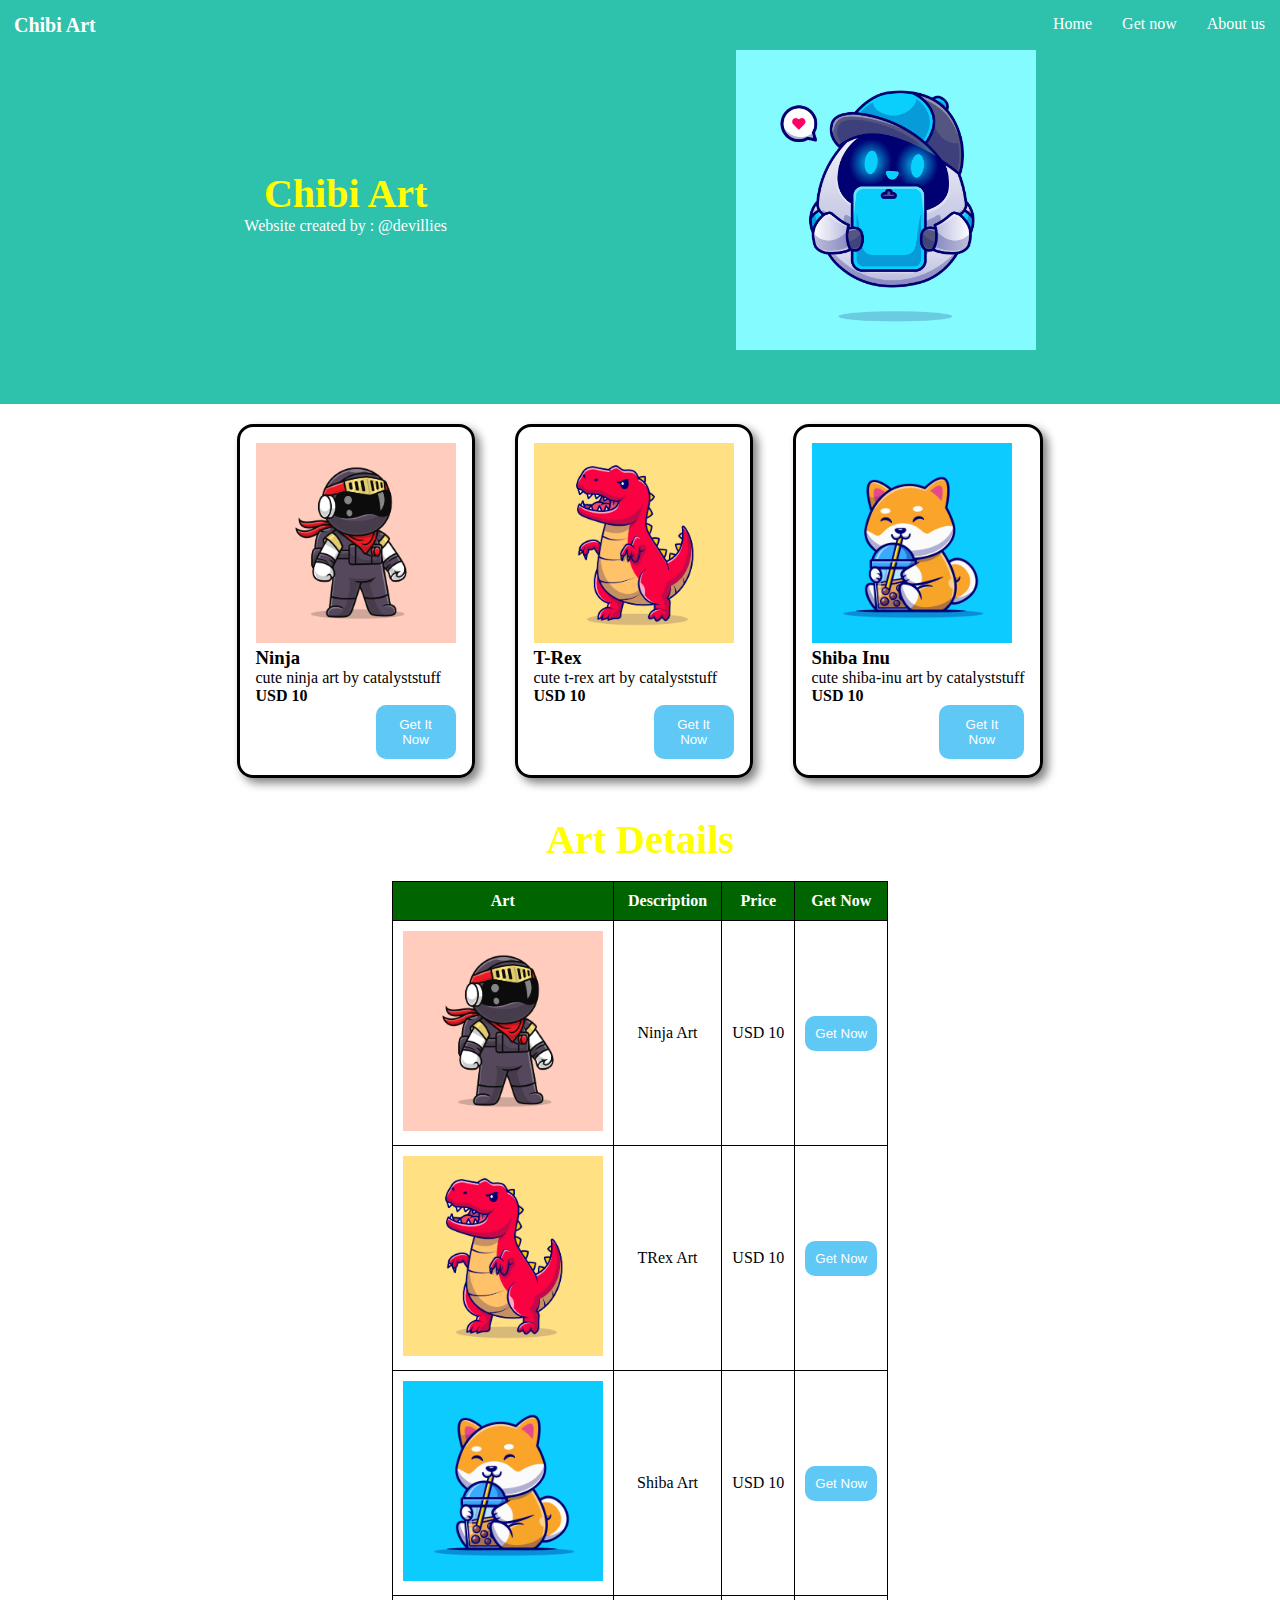
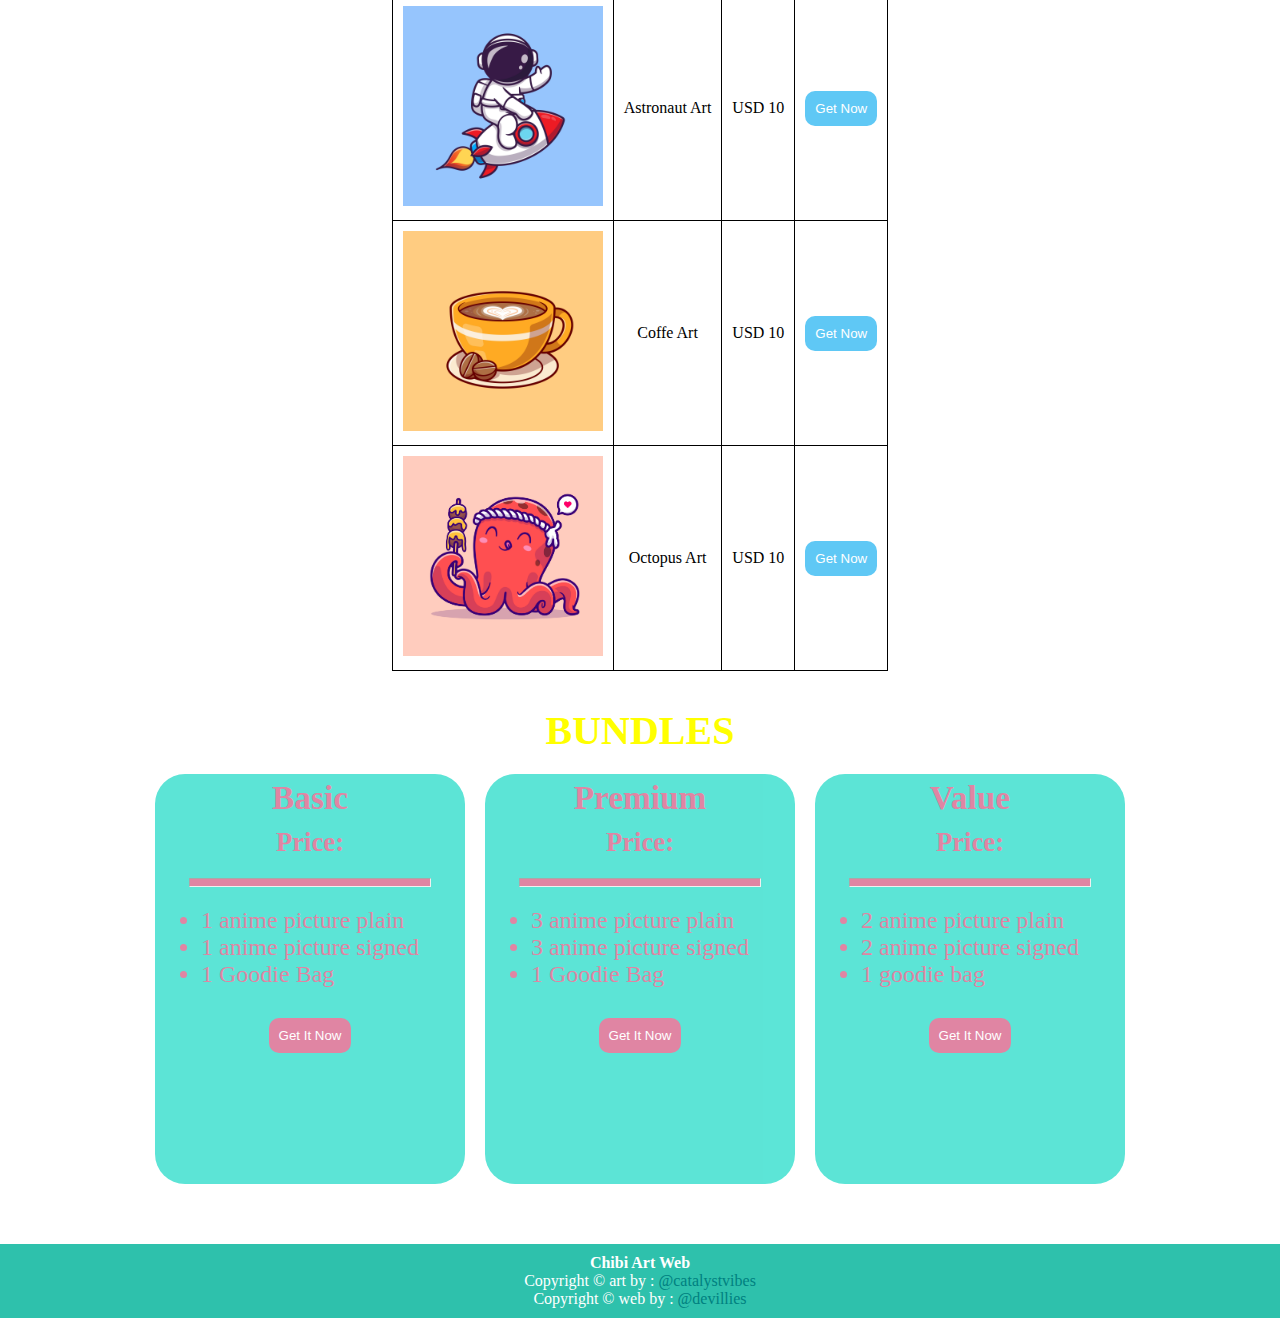
<file: index.html>
<!DOCTYPE html>
<html lang="en">

<head>
    <meta charset="UTF-8">
    <meta name="viewport" content="width=device-width, initial-scale=1.0">
    <link rel="stylesheet" type="text/css" href="./style.css">
    <title>Chibi Art</title>
</head>

<body>
    <header>
        <h1 class="header-title">Chibi Art</h1>
        <nav>
            <a href="/index.html">Home</a>
            <a href="/getimageform.html">Get now</a>
            <a href="/about.html">About us</a>

        </nav>

    </header>
    <main>
        <section class="jumbotron">
            <div>
                <h1>Chibi Art</h1>
                <h3>

                </h3>
                <p>Website created by : @devillies</p>
            </div>
            <div>
                <img src="./assets/5500_1_04.jpg" alt="illustration">
            </div>
        </section>

        <div class="main-container">
            <div class="package-container">
                <img src="./assets/9200_1_2_06.jpg" alt="">
                <h3>Ninja</h3>
                <p>cute ninja art by catalyststuff </p>
                <h4>USD 10</h4>
                <button class="left">Get It Now</button>

            </div>
            <div class="package-container">
                <img src="./assets/31641097_6200_8_03.jpeg" alt="">
                <h3>T-Rex</h3>
                <p>cute t-rex art by catalyststuff</p>
                <h4>USD 10</h4>
                <button class="left">Get It Now</button>
            </div>
            <div class="package-container">
                <img src="./assets/11766632_21378462.jpeg" alt="">
                <h3>Shiba Inu</h3>
                <p>cute shiba-inu art by catalyststuff</p>
                <h4>USD 10</h4>

                <button class="left">Get It Now</button>

            </div>

        </div>
        <br>
        <h1>Art Details</h1>
        <br>
        <div class="table">
            <table>
                <tr>
                    <th>Art</th>
                    <th>Description</th>
                    <th>Price</th>
                    <th>Get Now</th>
                </tr>
                <tr>
                    <td><img src="./assets/9200_1_2_06.jpg" alt=""></td>
                    <td>Ninja Art </td>
                    <td>USD 10</td>
                    <td><button onclick="gotoPayment()">Get Now</button></td>

                </tr>
                <tr>
                    <td><img src="./assets/31641097_6200_8_03.jpeg" alt=""></td>
                    <td>TRex Art </td>
                    <td>USD 10</td>
                    <td><button onclick="gotoPayment()">Get Now</button></td>
                </tr>
                <tr>
                    <td><img src="./assets/11766632_21378462.jpeg" alt=""></td>
                    <td>Shiba Art </td>
                    <td>USD 10</td>
                    <td><button onclick="gotoPayment()">Get Now</button></td>
                </tr>
                <tr>
                    <td><img src="./assets/10764053_2130.jpeg" alt=""></td>
                    <td>Astronaut Art </td>
                    <td>USD 10</td>
                    <td><button onclick="gotoPayment()">Get Now</button></td>
                </tr>
                <tr>
                    <td><img src="./assets/12006499_9-01.jpeg" alt=""></td>
                    <td>Coffe Art </td>
                    <td>USD 10</td>
                    <td><button onclick="gotoPayment()">Get Now</button></td>
                </tr>
                <tr>
                    <td><img src="./assets/26259239_5100_3_05.jpeg" alt=""></td>
                    <td>Octopus Art </td>
                    <td>USD 10</td>
                    <td><button onclick="gotoPayment()">Get Now</button></td>
                </tr>
            </table>
        </div>
        <br>
        <br>
        <section id="Price details">
            <h1>BUNDLES</h1>
            <div class="tab-container">
                <div class="tab">
                    <div class="tab-header">
                        <h2>Basic</h2>
                        <h3>Price: </h3>
                    </div>
                    <hr>
                    <ul type="disc">
                        <li> 1 anime picture plain</li>
                        <li> 1 anime picture signed</li>
                        <li> 1 Goodie Bag</li>
                    </ul>
                    <button class="top-center">Get It Now</button>
                </div>
                <div class="tab">
                    <div class="tab-header">
                        <h2>Premium</h2>
                        <h3>Price: </h3>
                    </div>
                    <hr>
                    <ul type="disc">
                        <li> 3 anime picture plain</li>
                        <li> 3 anime picture signed</li>
                        <li>1 Goodie Bag </li>
                    </ul>
                    <button class="top-center">Get It Now</button>


                </div>
                <div class="tab">
                    <div class="tab-header">
                        <h2>Value</h2>
                        <h3>Price: </h3>
                    </div>
                    <hr>
                    <ul type="disc">
                        <li> 2 anime picture plain</li>
                        <li> 2 anime picture signed</li>
                        <li> 1 goodie bag</li>
                    </ul>
                    <button class="top-center">Get It Now</button>

                </div>
            </div>

        </section>
    </main>
    <footer>
        <h4>Chibi Art Web</h4>
        <p>Copyright &copy art by : <a href="https://www.instagram.com/catalystvibes/">@catalystvibes</a> </p>
        <p>Copyright &copy web by : <a href="https://github.com/devillies?tab=repositories">@devillies</a> </p>

    </footer>

    <script src="./script.js"></script>
</body>

</html>
</file>
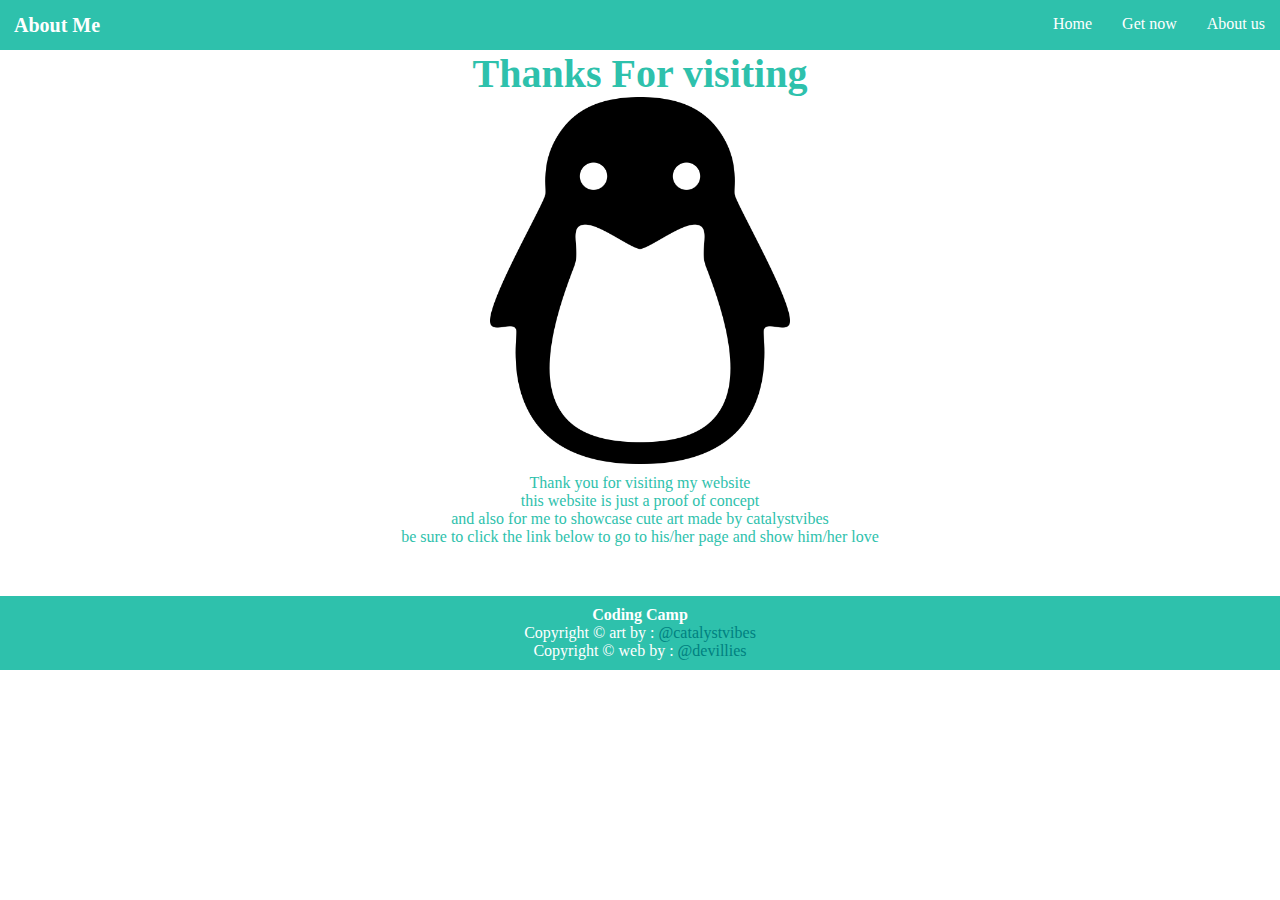
<file: about.html>
<!DOCTYPE html>
<html lang="en">

<head>
    <meta charset="UTF-8">
    <meta name="viewport" content="width=device-width, initial-scale=1.0">
    <title>About Me</title>
    <link rel="stylesheet" href="style.css">
</head>

<body>
    <header>
        <h1 class="header-title">About Me</h1>
        <nav>
            <a href="index.html">Home</a>
            <a href="getimageForm.html">Get now</a>
            <a href="about.html">About us</a>

        </nav>

    </header>
    <main class="about-container">
        <h1>Thanks For visiting </h1>
        <img src="./assets/69458-tux-logo-distribution-debian-linux-free-hd-image.png" alt="">
        <p>Thank you for visiting my website </p>
        <p>this website is just a proof of concept</p>
        <p>and also for me to showcase cute art made by catalystvibes</p>
        <p>be sure to click the link below to go to his/her page and show him/her love</p>
    </main>
    <footer>
        <h4>Coding Camp</h4>
        <p>Copyright &copy art by : <a href="https://www.instagram.com/catalystvibes/">@catalystvibes</a> </p>
        <p>Copyright &copy web by : <a href="https://github.com/devillies?tab=repositories">@devillies</a> </p>

    </footer>
</body>

</html>
</file>
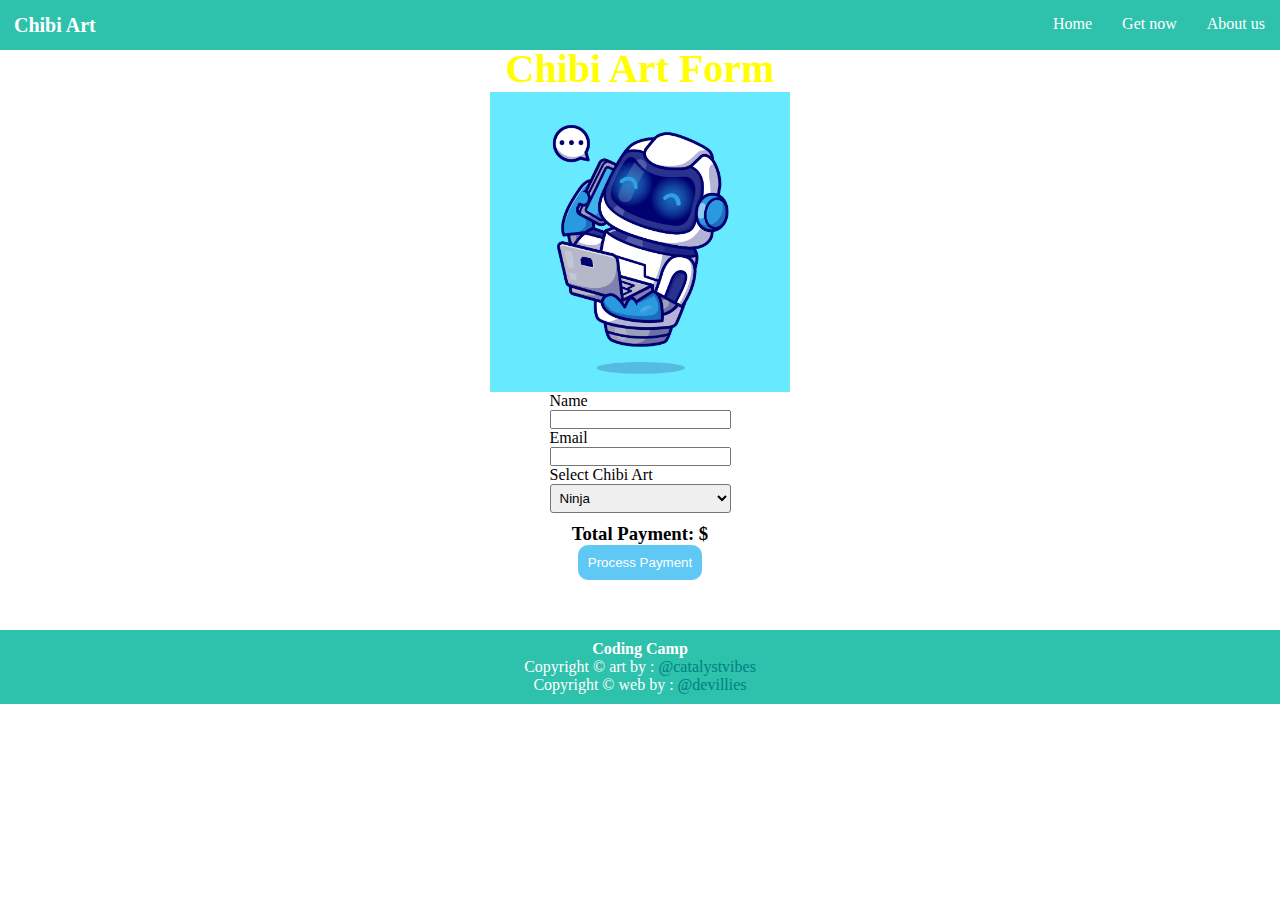
<file: getimageform.html>
<!DOCTYPE html>
<html lang="en">

<head>
    <meta charset="UTF-8">
    <meta name="viewport" content="width=device-width, initial-scale=1.0">
    <title>Get Art form</title>
    <link rel="stylesheet" href="style.css">
</head>

<body>
    <header>
        <h1 class="header-title">Chibi Art</h1>
        <nav>
            <a href="index.html">Home</a>
            <a href="getimageForm.html">Get now</a>
            <a href="about.html">About us</a>

        </nav>
    </header>
    <main class="formcontainer">
        <h1 class="title">Chibi Art Form</h1>
        <img src="./assets/26569089_5100_9_10.jpeg" alt="">

        <form>
            <label>Name</label>
            <input type="text">
            <label>Email</label>
            <input type="email">
            <label for="art">Select Chibi Art</label>
            <select onclick="process()" name="art" id="art">
                <option value="10">Ninja</option>
                <option value="10">TRex</option>
                <option value="10">Shiba</option>
                <option value="10">Astronaut</option>
                <option value="10">Coffe</option>
                <option value="10">Octopus</option>
            </select>
        </form>
        <!-- move outside the form so i don't have to use prevent default -->
        <h3>Total Payment: $ <span id="total"> </span></h3>
        <button onclick="goNext()">Process Payment</button>


    </main>
    <footer>
        <h4>Coding Camp</h4>
        <p>Copyright &copy art by : <a href="https://www.instagram.com/catalystvibes/">@catalystvibes</a> </p>
        <p>Copyright &copy web by : <a href="https://github.com/devillies?tab=repositories">@devillies</a> </p>

    </footer>
    <script src="./script.js"></script>
</body>

</html>
</file>
<file: style.css>
* {
	margin: 0;
	padding: 0;
}

h1 {
	color: yellow;
	font-size: 40px;
	text-align: center;
}

header {
	background-color: #2ec1ac;
	color: white;
	position: fixed;
	top: 0px;
	left: 0px;
	right: 0px;
	height: 50px;
	display: flex;
	z-index: 2;
}

.header-title {
	text-align: left;
	color: white;
	margin: 14px;
	font-size: 20px;
}

nav {
	position: absolute;
	right: 0;
	display: flex;
}
a {
	text-decoration: none;
	color: white;
	padding: 15px;
}
a:hover {
	color: black;
}

.jumbotron {
	background-color: #2ec1ac;
	padding: 50px 100px;
	display: flex;
	flex-direction: row;
	justify-content: space-around;
	align-items: center;
}

.jumbotron img {
	width: 300px;
	height: 300px;
}

.jumbotron h3,
p {
	color: white;
}

.main-container {
	flex-direction: row;
	display: flex;
	justify-content: center;
}

.package-container {
	margin: 20px;
	padding: 16px;
	border: 3px solid black;
	border-radius: 16px;
	box-shadow: 5px 5px 10px gray;
}

.package-container:hover {
	background-color: rgba(0, 0, 0, 0.157);
}

.package-container p {
	color: black;
}

.package-container img {
	width: 200px;
	/* height: 200px; */
}

button {
	background-color: #5fc8f5;
	padding: 10px;
	color: white;
	border-radius: 10px;
	border: none;
}
button:hover {
	cursor: pointer;
	background-color: rgb(41, 159, 120);
}

.left {
	margin: 0 0 0 60%;
	padding: 12px;
}
.top-center {
	margin: 10% 30%;
	background-color: palevioletred;
}

table,
th,
td,
tr,
td {
	border: 1px solid black;
	border-collapse: collapse;
	padding: 10px;
}

th {
	background-color: darkgreen;
	color: white;
}

.table {
	display: flex;
	justify-content: center;
	text-align: center;
}

.table img {
	width: 200px;
}

.tab-container {
	margin-top: 10px;
	display: flex;
	flex-wrap: wrap;
	justify-content: center;
	align-items: center;
}

.tab {
	width: 300px;
	height: 400px;
	padding: 5px;
	margin: 10px;
	background-color: turquoise;
	border-radius: 30px;
	display: flex;
	flex-direction: column;
	align-items: center;
	opacity: 0.85;
	color: palevioletred;
}
.tab-header {
	text-align: center;
}
.tab-header h2 {
	font-size: 25pt;
}
.tab-header h3 {
	margin-top: 10px;
	font-size: 20pt;
}
hr {
	width: 80%;
	height: 7px;
	background-color: palevioletred;
	margin-top: 20px;
}
ul {
	margin-top: 20px;
}
ul li {
	font-size: 18pt;
}
footer {
	color: white;
	text-align: center;
	background-color: #2ec1ac;
	padding: 10px;
	margin-top: 50px;
}

footer a {
	margin: 0;
	padding: 0;
	float: none;
	color: teal;
}

.formcontainer {
	margin: 45px;
	display: flex;
	flex-direction: column;
	justify-content: center;
	align-items: center;
	/* text-align: center; */
}

.formcontainer h1 {
	text-align: center;
}
.formcontainer img {
	width: 300px;
}

form {
	display: flex;
	flex-direction: column;
}

select {
	width: 100%;
	display: inline-block;
	margin-bottom: 10px;
	padding: 5px;
	border-radius: 3px;
}

.about-container {
	margin-top: 50px;
	display: flex;
	flex-direction: column;
	justify-content: center;
	align-items: center;
}
.about-container img {
	width: 300px;
	margin-bottom: 10px;
}

.about-container h1,
.about-container p {
	color: #2ec1ac;
}
</file>
